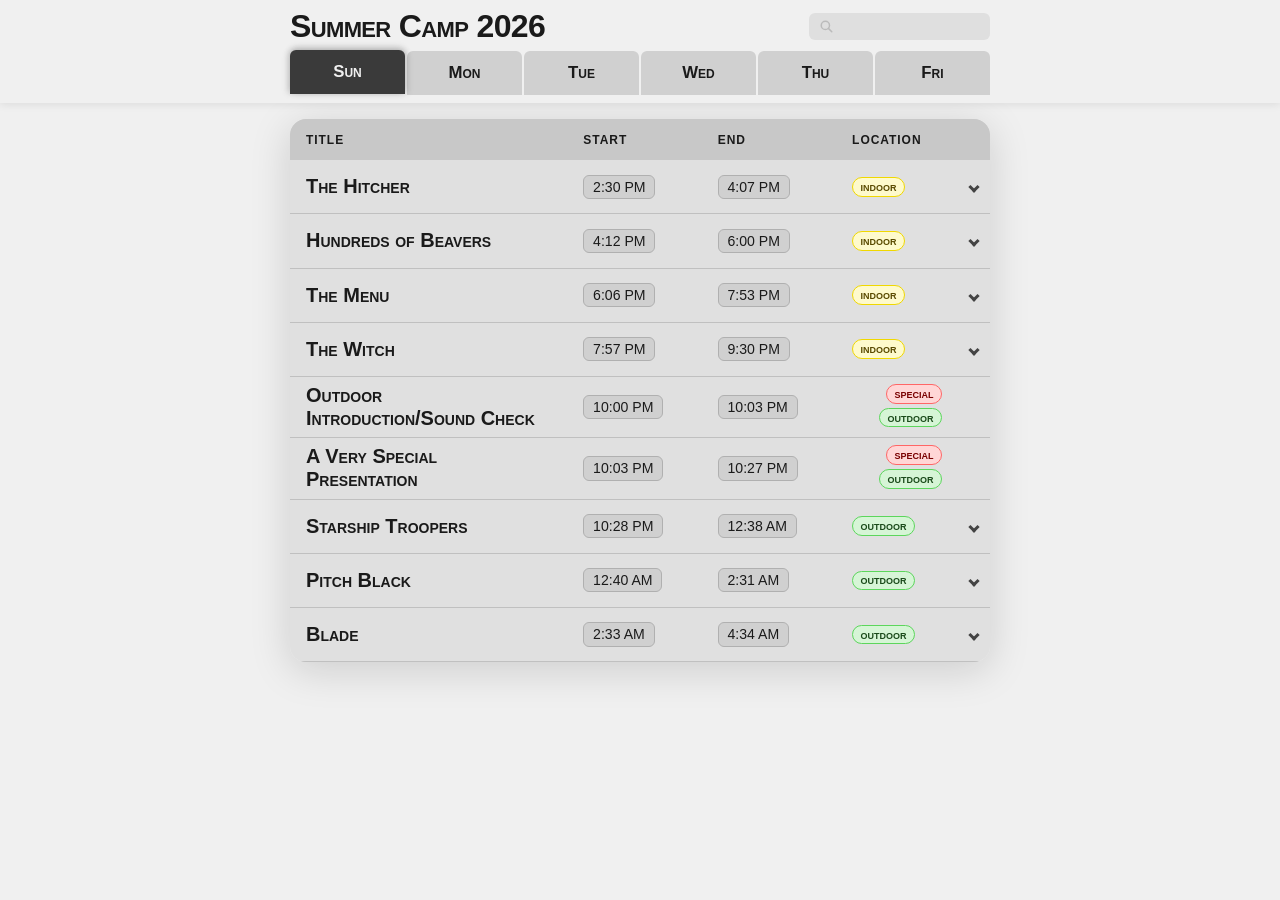
<file: index.html>
<!DOCTYPE html>
<html lang="en">
<head>
  <meta charset="UTF-8" />
  <meta name="viewport" content="width=device-width, initial-scale=1.0" />
  <title>Summer Camp 2026</title>
  <link rel="stylesheet" href="schedule.css?v=3" />
</head>
<body>

  <div class="sticky-header">
    <div class="header-top">
      <h1>Summer Camp 2026</h1>
      <div class="search-wrap">
        <label class="search-box" aria-label="Search films">
          <svg class="search-icon" viewBox="0 0 20 20" fill="none" xmlns="http://www.w3.org/2000/svg" aria-hidden="true">
            <circle cx="8.5" cy="8.5" r="5.5" stroke="currentColor" stroke-width="2"/>
            <line x1="12.5" y1="12.5" x2="17" y2="17" stroke="currentColor" stroke-width="2" stroke-linecap="round"/>
          </svg>
          <input class="search-input" type="search" placeholder="" aria-label="Search films">
        </label>
        <div id="search-dropdown" class="search-dropdown" hidden></div>
      </div>
    </div>
    <div class="tabs-bar" role="tablist" id="tabs-bar"></div>
  </div>

  <div class="table-wrapper">
    <div id="tables-container"></div>
  </div>

  <div class="bottom-bar" id="bottom-bar" hidden>
    <span class="bottom-bar-label" id="bottom-bar-label">Up Next</span>
    <span class="bottom-bar-title" id="bottom-bar-title"></span>
    <span class="bottom-bar-countdown" id="bottom-bar-countdown"></span>
  </div>

  <script>
    let SCHEDULE = [];
    let DETAILS   = {};
    let FILM_DATES = {}; // `${dayIdx}|${start}|${title}` → effective calendar date

    function buildFilmDates(schedule) {
      FILM_DATES = {};
      schedule.forEach((day, dayIdx) => {
        let dateStr = day.date;
        let prevMins = -1;
        day.films.forEach(f => {
          const mins = parseMins(f.start);
          if (prevMins >= 0 && mins < prevMins - 60) {
            // Time jumped backward >1 h → crossed midnight, advance effective date
            const d = new Date(dateStr + 'T12:00:00');
            d.setDate(d.getDate() + 1);
            dateStr = localDateStr(d);
          }
          FILM_DATES[`${dayIdx}|${f.start}|${f.title}`] = dateStr;
          prevMins = mins;
        });
      });
    }

    function filmDateOf(dayIdx, start, title) {
      return FILM_DATES[`${dayIdx}|${start}|${title}`] || (SCHEDULE[dayIdx]?.date ?? '');
    }

    function parseMins(hhmm) {
      const [h, m] = hhmm.split(':').map(Number);
      return h * 60 + m;
    }

    function localDateStr(d) {
      return `${d.getFullYear()}-${String(d.getMonth()+1).padStart(2,'0')}-${String(d.getDate()).padStart(2,'0')}`;
    }

    function fmt12(hhmm) {
      let [h, m] = hhmm.split(':').map(Number);
      const ampm = h < 12 ? 'AM' : 'PM';
      if (h === 0) h = 12;
      else if (h > 12) h -= 12;
      return `${h}:${String(m).padStart(2, '0')} ${ampm}`;
    }

    function isNowPlaying(startMins, endMins, nowMins) {
      if (endMins > startMins) return nowMins >= startMins && nowMins < endMins;
      return nowMins >= startMins; // crosses midnight: only true once film has started
    }

    function switchTab(idx) {
      document.querySelectorAll('.tab-btn').forEach((btn, i) => {
        btn.classList.toggle('active', i === idx);
        btn.setAttribute('aria-selected', String(i === idx));
      });
      document.querySelectorAll('.day-table').forEach((tbl, i) => {
        tbl.classList.toggle('active', i === idx);
      });

      // Scroll to active row if this is its day, otherwise first row of the day
      const activeRow = document.querySelector('tr.now-playing')
        || document.querySelector('.up-next-badge')?.closest('tr');
      const tables = [...document.querySelectorAll('.day-table')];
      const activeIdx = activeRow ? tables.indexOf(activeRow.closest('.day-table')) : -1;
      if (activeIdx === idx && activeRow) {
        scrollToRow(activeRow, 'start');
      } else {
        const isMobile = window.innerWidth <= 480;
        if (isMobile) {
          const firstRow = document.querySelector(`#day-${idx} tbody tr`);
          if (firstRow) scrollToRow(firstRow, 'start');
        } else {
          const theadRow = document.querySelector(`#day-${idx} thead tr`);
          if (theadRow) scrollToRow(theadRow, 'start');
        }
      }
    }

    function highlight() {
      const now          = new Date();
      const todayStr     = localDateStr(now);
      const yd           = new Date(now);
      yd.setDate(yd.getDate() - 1);
      const yesterdayStr = localDateStr(yd);
      const nowMins      = now.getHours() * 60 + now.getMinutes();

      let anyPlaying = false;
      let playingRow = null;
      let playingDayIdx = -1;

      SCHEDULE.forEach((day, i) => {
        document.querySelectorAll(`#day-${i} tbody tr.film-row`).forEach(row => {
          const startMins = parseMins(row.dataset.start);
          const endMins   = parseMins(row.dataset.end);
          const fDate     = filmDateOf(i, row.dataset.start, row.dataset.title);
          let playing = false;
          if (fDate === todayStr) {
            playing = isNowPlaying(startMins, endMins, nowMins);
          } else if (fDate === yesterdayStr && endMins < startMins) {
            // True cross-midnight film: starts before midnight, ends after
            playing = nowMins < endMins;
          }
          if (playing) { anyPlaying = true; playingRow = row; playingDayIdx = i; }

          row.classList.toggle('now-playing', playing);

          const titleCell = row.cells[0];
          const existing  = titleCell.querySelector('.now-playing-badge');
          if (playing && !existing) {
            const badge = document.createElement('span');
            badge.className = 'now-playing-badge';
            badge.textContent = 'Now playing';
            titleCell.appendChild(badge);
          } else if (!playing && existing) {
            existing.remove();
          }
          // Clear any stale up-next badge each pass
          titleCell.querySelector('.up-next-badge')?.remove();
        });
      });

      // Update bottom bar
      if (anyPlaying && playingRow) {
        const startMins = parseMins(playingRow.dataset.start);
        const endMins   = parseMins(playingRow.dataset.end);
        const fDate     = filmDateOf(playingDayIdx, playingRow.dataset.start, playingRow.dataset.title);
        let endDateStr;
        if (endMins < startMins) {
          const d = new Date(fDate + 'T12:00:00');
          d.setDate(d.getDate() + 1);
          endDateStr = localDateStr(d);
        } else {
          endDateStr = fDate;
        }
        const bar = document.getElementById('bottom-bar');
        document.getElementById('bottom-bar-label').textContent = 'Now Playing';
        document.getElementById('bottom-bar-title').textContent = DETAILS[playingRow.dataset.title]?.title || playingRow.dataset.title;
        bar.dataset.targetMins = endMins;
        bar.dataset.targetDate = endDateStr;
        bar.removeAttribute('hidden');
        document.body.classList.add('has-bottom-bar');
        updateCountdown();
      }
      if (!anyPlaying) {
        let found = false;
        SCHEDULE.forEach((day, i) => {
          if (found) return;
          day.films.forEach((f) => {
            if (found) return;
            if (!DETAILS[f.title]) return;
            const startMins  = parseMins(f.start);
            const fDate      = filmDateOf(i, f.start, f.title);
            const isUpcoming =
              fDate > todayStr ||
              (fDate === todayStr && startMins > nowMins);
            if (isUpcoming) {
              found = true;
              const row = [...document.querySelectorAll(`#day-${i} tbody tr.film-row`)]
                .find(r => r.dataset.title === f.title);
              if (row) {
                const badge = document.createElement('span');
                badge.className = 'up-next-badge';
                badge.textContent = 'Up Next';
                row.cells[0].appendChild(badge);
                const bar = document.getElementById('bottom-bar');
                document.getElementById('bottom-bar-label').textContent = 'Up Next';
                document.getElementById('bottom-bar-title').textContent = DETAILS[f.title]?.title || f.title;
                bar.dataset.targetMins = parseMins(f.start);
                bar.dataset.targetDate = fDate;
                bar.removeAttribute('hidden');
                document.body.classList.add('has-bottom-bar');
                updateCountdown();
              }
            }
          });
        });
        if (!found) {
          document.getElementById('bottom-bar').setAttribute('hidden', '');
          document.body.classList.remove('has-bottom-bar');
        }
      }
    }

    function updateCountdown() {
      const bar = document.getElementById('bottom-bar');
      if (bar.hidden) return;
      const targetMins = +bar.dataset.targetMins;
      const targetDate = bar.dataset.targetDate;
      const now        = new Date();
      const nowSecs    = now.getHours() * 3600 + now.getMinutes() * 60 + now.getSeconds();
      const todayStr   = localDateStr(now);
      let deltaSecs;
      if (targetDate === todayStr) {
        deltaSecs = targetMins * 60 - nowSecs;
      } else {
        deltaSecs = (86400 - nowSecs) + targetMins * 60;
      }
      deltaSecs = Math.floor(deltaSecs);
      if (deltaSecs <= 0) {
        highlight();
        return;
      }
      document.getElementById('bottom-bar-countdown').textContent = fmtHMS(deltaSecs);
    }

    function secsUntil(dateStr, timeStr) {
      return Math.floor((new Date(`${dateStr}T${timeStr}:00`) - Date.now()) / 1000);
    }

    function fmtHMS(secs) {
      if (secs < 3600) {
        const m = Math.floor(secs / 60);
        const s = secs % 60;
        return `${m}:${String(s).padStart(2,'0')}`;
      }
      if (secs < 86400) {
        const h = Math.floor(secs / 3600);
        const m = Math.floor((secs % 3600) / 60);
        const s = secs % 60;
        return `${h}:${String(m).padStart(2,'0')}:${String(s).padStart(2,'0')}`;
      }
      const d = Math.floor(secs / 86400);
      const h = Math.floor((secs % 86400) / 3600);
      const m = Math.floor((secs % 3600) / 60);
      const s = secs % 60;
      return `${d}:${String(h).padStart(2,'0')}:${String(m).padStart(2,'0')}:${String(s).padStart(2,'0')}`;
    }

    function filmCountdownText(startDate, startTime, endDate, endTime) {
      if (secsUntil(endDate, endTime) < 0)     return 'finished';
      if (secsUntil(startDate, startTime) <= 0) return 'now playing';
      return fmtHMS(secsUntil(startDate, startTime));
    }

    function renderSearchDropdown(query) {
      const dropdown = document.getElementById('search-dropdown');
      if (!query) { dropdown.hidden = true; return; }
      const q = query.toLowerCase();
      const results = [];
      SCHEDULE.forEach((day, dayIdx) => {
        day.films.forEach(film => {
          if (film.title.toLowerCase().includes(q)) results.push({ day, dayIdx, film });
        });
      });
      results.sort((a, b) => {
        const priority = ({ day, film }) => {
          const endDate = parseMins(film.end) < parseMins(film.start)
            ? localDateStr(new Date(new Date(day.date).getTime() + 86400000))
            : day.date;
          if (secsUntil(endDate, film.end) < 0)      return 2; // finished
          if (secsUntil(day.date, film.start) <= 0)  return 0; // now playing
          return 1; // upcoming
        };
        const pa = priority(a), pb = priority(b);
        if (pa !== pb) return pa - pb;
        if (pa === 1) {
          // upcoming: sort by start date+time ascending
          const ta = new Date(`${a.day.date}T${a.film.start}:00`);
          const tb = new Date(`${b.day.date}T${b.film.start}:00`);
          if (ta - tb !== 0) return ta - tb;
        }
        return a.film.title.localeCompare(b.film.title);
      });
      if (!results.length) {
        dropdown.innerHTML = '<div class="search-no-results">No films found</div>';
        dropdown.hidden = false;
        return;
      }
      dropdown.innerHTML = results.map(({ day, dayIdx, film }) => {
        const d = DETAILS[film.title] || {};
        const posterHtml = d.poster
          ? `<img class="search-result-poster" src="images/${d.poster}" alt="" loading="lazy">`
          : `<div class="search-result-poster search-result-no-poster"></div>`;
        const endDate = parseMins(film.end) < parseMins(film.start)
          ? localDateStr(new Date(new Date(day.date).getTime() + 86400000))
          : day.date;
        const cdText = filmCountdownText(day.date, film.start, endDate, film.end);
        return `<div class="search-result" data-day-idx="${dayIdx}" data-title="${film.title.replace(/"/g,'&quot;')}">
          ${posterHtml}
          <div class="search-result-info">
            <div class="search-result-title">${film.title}</div>
            <div class="search-result-meta">${day.label} · ${fmt12(film.start)} · <span class="search-countdown" data-start-date="${day.date}" data-start-time="${film.start}" data-end-date="${endDate}" data-end-time="${film.end}">${cdText}</span></div>
          </div>
        </div>`;
      }).join('');
      dropdown.hidden = false;
    }

    function updateSearchCountdowns() {
      document.querySelectorAll('.search-countdown').forEach(el => {
        el.textContent = filmCountdownText(
          el.dataset.startDate, el.dataset.startTime,
          el.dataset.endDate,   el.dataset.endTime
        );
      });
    }

    function openAccordion(row) {
      row.classList.add('expanded');
      const detailsRow = row.nextElementSibling;
      if (!detailsRow) return;
      const bottomBar  = document.getElementById('bottom-bar');
      const viewBottom = (bottomBar && !bottomBar.hidden)
        ? bottomBar.getBoundingClientRect().top - 16
        : window.innerHeight - 16;
      const collapse   = detailsRow.querySelector('.film-details-collapse');
      // Force reflow so scrollHeight is accurate (needed on Safari)
      void collapse?.offsetHeight;
      // scrollHeight doesn't include the padding that is transitioning from 0→1rem,
      // so add 2×1rem (top+bottom) manually
      const remPx   = parseFloat(getComputedStyle(document.documentElement).fontSize);
      const contentH = collapse ? collapse.scrollHeight + remPx * 2 : 0;
      const overshoot = row.getBoundingClientRect().bottom + contentH - viewBottom;
      if (overshoot > 0) {
        const spacer = document.createElement('div');
        spacer.style.cssText = `height:${contentH}px;pointer-events:none;`;
        document.body.appendChild(spacer);
        window.scrollBy({ top: overshoot, behavior: 'smooth' });
        setTimeout(() => spacer.remove(), 400);
      }
    }

    function scrollToRow(row, block = 'center') {
      const headerH = document.querySelector('.sticky-header')?.offsetHeight ?? 0;
      const rect    = row.getBoundingClientRect();
      if (block === 'start') {
        window.scrollBy({ top: rect.top - headerH - 16, behavior: 'smooth' });
      } else {
        const visibleH = window.innerHeight - headerH;
        window.scrollBy({ top: rect.top - headerH - visibleH / 2 + rect.height / 2, behavior: 'smooth' });
      }
    }

    function scrollToActive() {
      const row = document.querySelector('tr.now-playing')
        || document.querySelector('.up-next-badge')?.closest('tr');
      if (row) scrollToRow(row, 'center');
    }

    function findActiveTabIdx() {
      const now          = new Date();
      const todayStr     = localDateStr(now);
      const nowMins      = now.getHours() * 60 + now.getMinutes();
      const yd           = new Date(now);
      yd.setDate(yd.getDate() - 1);
      const yesterdayStr = localDateStr(yd);
      // 1. Day containing the currently playing film
      for (let i = 0; i < SCHEDULE.length; i++) {
        for (const f of SCHEDULE[i].films) {
          if (!DETAILS[f.title]) continue;
          const fDate     = filmDateOf(i, f.start, f.title);
          const startMins = parseMins(f.start);
          const endMins   = parseMins(f.end);
          const playing =
            (fDate === todayStr && isNowPlaying(startMins, endMins, nowMins)) ||
            (fDate === yesterdayStr && endMins < startMins && nowMins < endMins);
          if (playing) return i;
        }
      }
      // 2. Day containing the next upcoming film
      for (let i = 0; i < SCHEDULE.length; i++) {
        for (const f of SCHEDULE[i].films) {
          if (!DETAILS[f.title]) continue;
          const fDate     = filmDateOf(i, f.start, f.title);
          const startMins = parseMins(f.start);
          if (fDate > todayStr || (fDate === todayStr && startMins > nowMins)) return i;
        }
      }
      return 0;
    }

    function buildTables() {
      const tabsBar   = document.getElementById('tabs-bar');
      const container = document.getElementById('tables-container');
      tabsBar.innerHTML = '';
      container.innerHTML = '';
      let activeIdx   = findActiveTabIdx();

      SCHEDULE.forEach((day, i) => {
        const btn = document.createElement('button');
        btn.className = 'tab-btn' + (i === activeIdx ? ' active' : '');
        btn.textContent = day.label.split(' ')[0];
        btn.setAttribute('role', 'tab');
        btn.setAttribute('aria-selected', String(i === activeIdx));
        btn.addEventListener('click', () => switchTab(i));
        tabsBar.appendChild(btn);

        const table = document.createElement('table');
        table.id = `day-${i}`;
        table.className = 'day-table' + (i === activeIdx ? ' active' : '');
        table.setAttribute('role', 'tabpanel');
        table.innerHTML = `
          <thead><tr><th>Title</th><th>Start</th><th>End</th><th>Location</th><th></th></tr></thead>
          <tbody>${day.films.filter(f => DETAILS[f.title]).map(f => {
            const d = DETAILS[f.title] || {};
            const isMovie = d.movie !== false;
            const posterHtml = d.poster
              ? `<img class="film-poster" src="images/${d.poster}" alt="${f.title} poster" loading="lazy">`
              : '';
            const metaHtml = [
              d.director ? `<p class="film-meta"><span class="film-meta-label">Director</span> <span class="film-meta-value">${d.director}</span></p>` : '',
              d.stars?.length ? `<p class="film-meta"><span class="film-meta-label">Starring</span> <span class="film-meta-value">${d.stars.join(' \u00b7 ')}</span></p>` : '',
              d.year ? `<p class="film-meta"><span class="film-meta-label">Year</span> <span class="film-meta-value">${d.year}</span></p>` : '',
              d.tagline  ? `<p class="film-tagline">&ldquo;${d.tagline}&rdquo;</p>` : '',
              d.summary  ? `<p class="film-summary">${d.summary}</p>` : '',
            ].join('');
            return `
            <tr class="film-row${isMovie ? '' : ' non-movie'}" tabindex="0" data-start="${f.start}" data-end="${f.end}" data-title="${f.title}">
              <td>${d.title || f.title}</td>
              <td data-label="Start"><span class="time time-single">${fmt12(f.start)}</span><span class="time-range"><span class="time">${fmt12(f.start)}</span> – <span class="time">${fmt12(f.end)}</span></span></td>
              <td data-label="End"><span class="time">${fmt12(f.end)}</span></td>
              <td data-label="Location" style="${isMovie ? '' : 'display:flex;flex-direction:column;align-items:flex-end;gap:0.25rem;'}">${isMovie ? '' : '<span class="loc loc-special">special</span>'}<span class="loc loc-${f.location.toLowerCase()}">${f.location}</span></td>
              <td class="toggle-cell">${isMovie ? '<span class="toggle-chevron"></span>' : ''}</td>
            </tr>
            ${isMovie ? `<tr class="film-details-row">
              <td colspan="5"><div class="film-details-collapse"><div class="film-details-inner">${posterHtml}<div class="film-details-text">${metaHtml}</div></div></div></td>
            </tr>` : ''}`;
          }).join('')}
          </tbody>`;
        table.addEventListener('click', e => {
          const row = e.target.closest('tr.film-row');
          if (!row || row.classList.contains('non-movie')) return;
          const isOpen = row.classList.contains('expanded');
          document.querySelectorAll('tr.film-row.expanded').forEach(r => r.classList.remove('expanded'));
          if (!isOpen) openAccordion(row);
        });
        table.addEventListener('keydown', e => {
          if (e.key !== 'Enter' && e.key !== ' ') return;
          const row = e.target.closest('tr.film-row');
          if (!row || row.classList.contains('non-movie')) return;
          e.preventDefault();
          const isOpen = row.classList.contains('expanded');
          document.querySelectorAll('tr.film-row.expanded').forEach(r => r.classList.remove('expanded'));
          if (!isOpen) openAccordion(row);
        });
        container.appendChild(table);
      });
    }

    function fitHeaderPadding() {
      const hdr = document.querySelector('.sticky-header');
      document.body.style.paddingTop = hdr.offsetHeight + 'px';
    }
    Promise.all([
      fetch('schedule.json').then(r => r.json()),
      fetch('details.json').then(r => r.json()).catch(() => ({}))
    ]).then(([scheduleData, detailsData]) => {
      SCHEDULE = scheduleData;
      DETAILS  = detailsData;
      buildFilmDates(SCHEDULE);
      buildTables();
      fitHeaderPadding();
      window.addEventListener('resize', fitHeaderPadding);
      highlight();
      scrollToActive();
      setInterval(() => {
        fetch('schedule.json')
          .then(r => r.json())
          .then(data => {
            if (JSON.stringify(data) !== JSON.stringify(SCHEDULE)) {
              SCHEDULE = data;
              buildFilmDates(SCHEDULE);
              buildTables();
            }
            highlight();
          });
      }, 60_000);
      setInterval(() => { updateCountdown(); updateSearchCountdowns(); }, 1_000);

      // Search
      const searchInput    = document.querySelector('.search-input');
      const searchDropdown = document.getElementById('search-dropdown');
      searchInput.addEventListener('input', () => renderSearchDropdown(searchInput.value.trim()));
      searchInput.addEventListener('focus', () => { if (searchInput.value.trim()) renderSearchDropdown(searchInput.value.trim()); });
      searchInput.addEventListener('blur',  () => setTimeout(() => { searchDropdown.hidden = true; }, 200));
      searchDropdown.addEventListener('mousedown', e => {
        e.preventDefault(); // keep focus in input
        const result = e.target.closest('.search-result');
        if (!result) return;
        const dayIdx = +result.dataset.dayIdx;
        const title  = result.dataset.title;
        switchTab(dayIdx);
        const row = [...document.querySelectorAll(`#day-${dayIdx} tbody tr.film-row`)]
          .find(r => r.dataset.title === title);
        if (row) {
          document.querySelectorAll('tr.film-row.expanded').forEach(r => r.classList.remove('expanded'));
          setTimeout(() => scrollToRow(row, 'center'), 50);
          setTimeout(() => openAccordion(row), 50);
        }
        searchInput.value = '';
        searchDropdown.hidden = true;
        searchInput.blur();
      });
    });
  </script>
</body>
</html>
</file>
<file: schedule.css>
*, *::before, *::after { box-sizing: border-box; margin: 0; padding: 0; }

body {
  font-family: -apple-system, BlinkMacSystemFont, "Segoe UI", Roboto, sans-serif;
  background: #f0f0f0;
  color: #1a1a1a;
  min-height: 100dvh;
  padding: 1.5rem 1rem 3rem;
  font-variant: small-caps;
}

h1 {
  text-align: left;
  font-size: clamp(1.4rem, 5vw, 2rem);
  font-weight: 700;
  letter-spacing: -0.02em;
  margin: 0;
  color: #1a1a1a;
}

.header-top {
  display: flex;
  align-items: center;
  justify-content: space-between;
  max-width: 700px;
  margin: 0 auto 0.4rem;
}

.search-box {
  display: flex;
  align-items: center;
  gap: 0.4rem;
  background: rgba(0, 0, 0, 0.07);
  border-radius: 6px;
  padding: 0.35rem 0.6rem;
  cursor: text;
}

.search-icon {
  width: 15px;
  height: 15px;
  color: #bbb;
  flex-shrink: 0;
}

.search-input {
  border: none;
  background: transparent;
  outline: none;
  font-size: 0.875rem;
  width: 140px;
  color: #1a1a1a;
  font-variant: small-caps;
}

.search-input::placeholder { color: #bbb; }

.search-wrap {
  position: relative;
}

.search-dropdown {
  position: absolute;
  top: calc(100% + 6px);
  right: 0;
  width: min(340px, calc(100vw - 3rem));
  max-height: 400px;
  overflow-y: auto;
  background: #f8f8f8;
  border-radius: 8px;
  box-shadow: 0 4px 20px rgba(0, 0, 0, 0.15);
  z-index: 20;
}

.search-result {
  display: flex;
  align-items: center;
  gap: 0.75rem;
  padding: 0.45rem 0.75rem;
  border-bottom: 1px solid #e4e4e4;
  cursor: pointer;
}
.search-result:last-child { border-bottom: none; }
.search-result:hover { background: #efefef; }

.search-result-poster {
  width: 38px;
  height: 54px;
  object-fit: cover;
  border-radius: 3px;
  flex-shrink: 0;
}
.search-result-no-poster {
  width: 38px;
  height: 54px;
  background: #ddd;
  border-radius: 3px;
  flex-shrink: 0;
}

.search-result-info { flex: 1; min-width: 0; }

.search-result-title {
  font-weight: 600;
  font-size: 0.95rem;
  white-space: nowrap;
  overflow: hidden;
  text-overflow: ellipsis;
  margin-bottom: 0.15rem;
}

.search-result-meta {
  font-size: 0.85rem;
  color: #444;
  font-variant: normal;
}

.search-countdown { font-variant-numeric: tabular-nums; }

.search-no-results {
  padding: 1rem;
  text-align: center;
  color: #888;
  font-size: 0.85rem;
  font-variant: normal;
}

.table-wrapper {
  width: 100%;
  max-width: 700px;
  margin: 1rem auto 0;
  border-radius: 16px;
  overflow: hidden;
  box-shadow: 0 8px 40px rgba(0, 0, 0, 0.15);
}

table {
  width: 100%;
  border-collapse: collapse;
  background: #e0e0e0;
}

thead tr {
  background: #c8c8c8;
}

thead th {
  padding: 0.85rem 1rem;
  text-align: left;
  font-size: 0.75rem;
  font-weight: 600;
  text-transform: uppercase;
  letter-spacing: 0.08em;
  color: #1a1a1a;
  white-space: nowrap;
}

tbody tr {
  border-bottom: 1px solid #c0c0c0;
  transition: background 0.15s;
}

tbody tr:last-child { border-bottom: none; }

tbody tr.film-row:hover { background: #d4d4d4; }
tbody tr.film-row.now-playing:hover { background: #3a3a3a; }

tbody td {
  padding: 0.9rem 1rem;
  font-size: 0.95rem;
  vertical-align: middle;
}

/* Title column */
td:first-child {
  font-weight: 600;
  font-size: 1.25rem;
  color: #1a1a1a;
}

td:last-child {
  font-weight: 600;
}

/* Location pills */
.loc {
  display: inline-block;
  padding: 0.15em 0.6em;
  border-radius: 999px;
  font-size: 0.82em;
  font-weight: 700;
}
.loc-indoor  { background: #fefacc; color: #5a4a00; border: 1px solid #f0d800; }
.loc-outdoor { background: #d6f5d6; color: #1a4a1a; border: 1px solid #5cd65c; }
.loc-pool    { background: #cce8ff; color: #1a4a6e; border: 1px solid #66b3ff; }
.loc-special { background: #ffd6d6; color: #7a0000; border: 1px solid #ff6666; }

/* Time badge */
.time-range { display: none; }

.time {
  display: inline-block;
  background: #d0d0d0;
  border: 1px solid #b0b0b0;
  border-radius: 6px;
  padding: 0.2rem 0.55rem;
  font-size: 0.88rem;
  font-variant-numeric: tabular-nums;
  color: #1a1a1a;
  white-space: nowrap;
}

/* Now playing highlight */
tbody tr.now-playing {
  background: #3a3a3a;
  box-shadow: inset 3px 0 0 #1a1a1a, 0 6px 16px rgba(0, 0, 0, 0.35), 0 -2px 6px rgba(0, 0, 0, 0.15);
  transform: translateY(-2px) scale(1.01);
  position: relative;
  z-index: 1;
}

tbody tr.now-playing td {
  color: #f0f0f0;
}

tbody tr.now-playing td:first-child {
  color: #f0f0f0;
}

tbody tr.now-playing .time {
  background: #4a4a4a;
  border-color: #5a5a5a;
  color: #f0f0f0;
}

.now-playing-badge {
  display: inline-block;
  margin-left: 0.5rem;
  padding: 0.1rem 0.45rem;
  background: #1a1a1a;
  border-radius: 4px;
  font-size: 0.68rem;
  font-weight: 700;
  text-transform: uppercase;
  letter-spacing: 0.06em;
  color: #f0f0f0;
  vertical-align: middle;
}

.up-next-badge {
  display: inline-block;
  margin-left: 0.5rem;
  padding: 0.1rem 0.45rem;
  background: #3a3a3a;
  border: 1px solid #3a3a3a;
  border-radius: 4px;
  font-size: 0.68rem;
  font-weight: 700;
  text-transform: uppercase;
  letter-spacing: 0.06em;
  color: #d8d8d8;
  vertical-align: middle;
}

/* Mobile: stack time columns under the title */
/* Mobile layout */
@media (max-width: 480px) {
  thead { display: none; }
  table, tbody { display: block; }

  tbody tr.film-row {
    display: grid;
    grid-template-columns: 1fr auto auto;
    grid-template-areas:
      "title    location  toggle"
      "times    location  toggle";
    gap: 0.2rem 0.5rem;
    padding: 0.75rem 1rem;
  }

  tbody td { padding: 0; }

  /* Title: row 1 left */
  tbody td:nth-child(1) { grid-area: title; }

  /* Times: row 2 full width */
  tbody td:nth-child(2) {
    grid-area: times;
  }
  tbody td:nth-child(2) .time-single { display: none !important; }
  tbody td:nth-child(2) .time-range {
    display: inline-flex;
    align-items: center;
    gap: 0.25rem;
    background: transparent;
    border: none;
    padding: 0;
    border-radius: 0;
  }
  tbody td:nth-child(2) .time {
    font-size: 0.95rem;
  }

  /* Hide the separate End column */
  tbody td:nth-child(3) { display: none; }

  /* Location: row 1 right */
  tbody td:nth-child(4) {
    grid-area: location;
    align-self: center;
    justify-self: end;
  }

  tbody td:nth-child(5) {
    grid-area: toggle;
    align-self: center;
  }

  .film-row .toggle-chevron {
    width: 10px;
    height: 10px;
    border-right-width: 3px;
    border-bottom-width: 3px;
  }

  tbody tr.film-details-row {
    display: block;
    padding: 0;
  }

  tbody tr.film-row.non-movie {
    padding-top: 0.375rem;
    padding-bottom: 0.375rem;
  }

  tbody tr.film-row.non-movie td { padding: 0; }

  td:first-child { font-size: 1.35rem; }
  .loc { font-size: 0.9em; }
  .now-playing-badge,
  .up-next-badge { font-size: 0.75rem; }

}

/* Tabs */
.tabs-bar {
  display: flex;
  max-width: 700px;
  margin: 0 auto;
  gap: 2px;
  flex-wrap: nowrap;
}

.tab-btn {
  flex: 1;
  min-width: 0;
  padding: 0.75rem clamp(0.3rem, 2vw, 1rem);
  border: none;
  border-radius: 6px 6px 0 0;
  background: #d0d0d0;
  color: #1a1a1a;
  font: inherit;
  font-size: clamp(0.88rem, 3.2vw, 1.05rem);
  font-weight: 600;
  cursor: pointer;
  transition: background 0.15s, color 0.15s;
  white-space: nowrap;
}

.tab-btn:hover:not(.active) { background: #c4c4c4; }

.tab-btn.active {
  background: #3a3a3a;
  color: #f0f0f0;
  transform: translateY(-1px);
  box-shadow: 0 -3px 6px rgba(0, 0, 0, 0.15), -3px 0 6px rgba(0, 0, 0, 0.1), 3px 0 6px rgba(0, 0, 0, 0.1);
  position: relative;
  z-index: 2;
}

.day-table { display: none; }
.day-table.active { display: table; }

/* Sticky header */
.sticky-header {
  position: fixed;
  top: 0;
  left: 0;
  right: 0;
  z-index: 10;
  background: #f0f0f0;
  padding: 0.5rem 1.5rem;
  box-shadow: 0 2px 8px rgba(0, 0, 0, 0.08);
}

/* Bottom bar */
body.has-bottom-bar {
  padding-bottom: 5.5rem;
}

.bottom-bar {
  position: fixed;
  bottom: 0;
  left: 0;
  right: 0;
  z-index: 10;
  background: #f0f0f0;
  box-shadow: 0 -2px 8px rgba(0, 0, 0, 0.08);
  padding: 1.1rem 1.5rem;
  display: flex;
  align-items: center;
  gap: 1rem;
}

.bottom-bar[hidden] { display: none; }

@media (min-width: 481px) {
  .bottom-bar {
    left: 50%;
    right: auto;
    transform: translateX(-50%);
    width: min(840px, 100%);
  }
}

.bottom-bar-label {
  font-size: 0.82rem;
  font-weight: 700;
  text-transform: uppercase;
  letter-spacing: 0.08em;
  color: #888;
  white-space: nowrap;
}

.bottom-bar-title {
  font-size: 1.25rem;
  font-weight: 600;
  color: #1a1a1a;
  flex: 1;
}

.bottom-bar-countdown {
  font-size: 1.15rem;
  font-weight: 600;
  font-variant-numeric: tabular-nums;
  color: #1a1a1a;
  white-space: nowrap;
}

/* ── Accordion ─────────────────────────────────────────── */

@media (min-width: 481px) {
  tbody tr.film-row.non-movie td { padding-top: 0.45rem; padding-bottom: 0.45rem; }
}
tbody tr.film-row.non-movie { cursor: default; }

.film-row { cursor: pointer; }

.film-details-row { border-bottom: none; }
.film-row.expanded { border-bottom: none; }
.film-row.expanded + .film-details-row { border-bottom: 1px solid #c0c0c0; }

.toggle-cell {
  width: 2rem;
  text-align: center;
  vertical-align: middle;
  padding: 0 0.5rem !important;
  color: #444;
}

.toggle-chevron {
  display: inline-block;
  width: 8px;
  height: 8px;
  border-right: 3px solid #444;
  border-bottom: 3px solid #444;
  transform: rotate(45deg);   /* points down when collapsed */
  transition: transform 0.25s ease;
  vertical-align: middle;
  margin-bottom: 2px;
}
tr.film-row.expanded .toggle-chevron {
  transform: rotate(-135deg); /* points up when expanded */
  margin-bottom: -2px;
}

.film-details-row td { padding: 0; }

.film-details-collapse {
  max-height: 0;
  overflow: hidden;
  transition: max-height 0.35s ease;
}

tr.film-row.expanded + .film-details-row .film-details-collapse {
  max-height: 500px;
}

.film-details-inner {
  display: flex;
  gap: 1rem;
  padding: 0;
  background: #e8e8e8;
  transition: padding 0.35s ease;
}

tr.film-row.expanded + .film-details-row .film-details-inner {
  padding: 1rem;
}

.film-poster {
  width: 90px;
  flex-shrink: 0;
  border-radius: 6px;
  align-self: flex-start;
  object-fit: cover;
}

.film-details-text {
  flex: 1;
  min-width: 0;
  display: flex;
  flex-direction: column;
  gap: 0.5rem;
}

.film-tagline {
  font-style: italic;
  font-size: 0.88rem;
  color: #555;
  font-variant: normal;
}

.film-summary {
  font-size: 0.85rem;
  line-height: 1.55;
  color: #333;
  font-variant: normal;
}

.film-meta {
  font-size: 0.8rem;
  color: #444;
}

.film-meta-label {
  font-weight: 700;
  text-transform: uppercase;
  letter-spacing: 0.06em;
  font-size: 0.72rem;
  margin-right: 0.25rem;
}

.film-meta-value { font-variant: normal; }

/* Dark theme for now-playing expanded details */
tr.now-playing.expanded + .film-details-row .film-details-inner {
  background: #3a3a3a;
  color: #d0d0d0;
}
tr.now-playing.expanded + .film-details-row .film-tagline { color: #aaa; }
tr.now-playing.expanded + .film-details-row .film-summary { color: #c0c0c0; }
tr.now-playing .toggle-chevron { border-right-color: #bbb; border-bottom-color: #bbb; }
tr.now-playing.expanded + .film-details-row .film-meta { color: #bbb; }
tr.now-playing.expanded + .film-details-row .film-meta-label { color: #888; }
</file>
